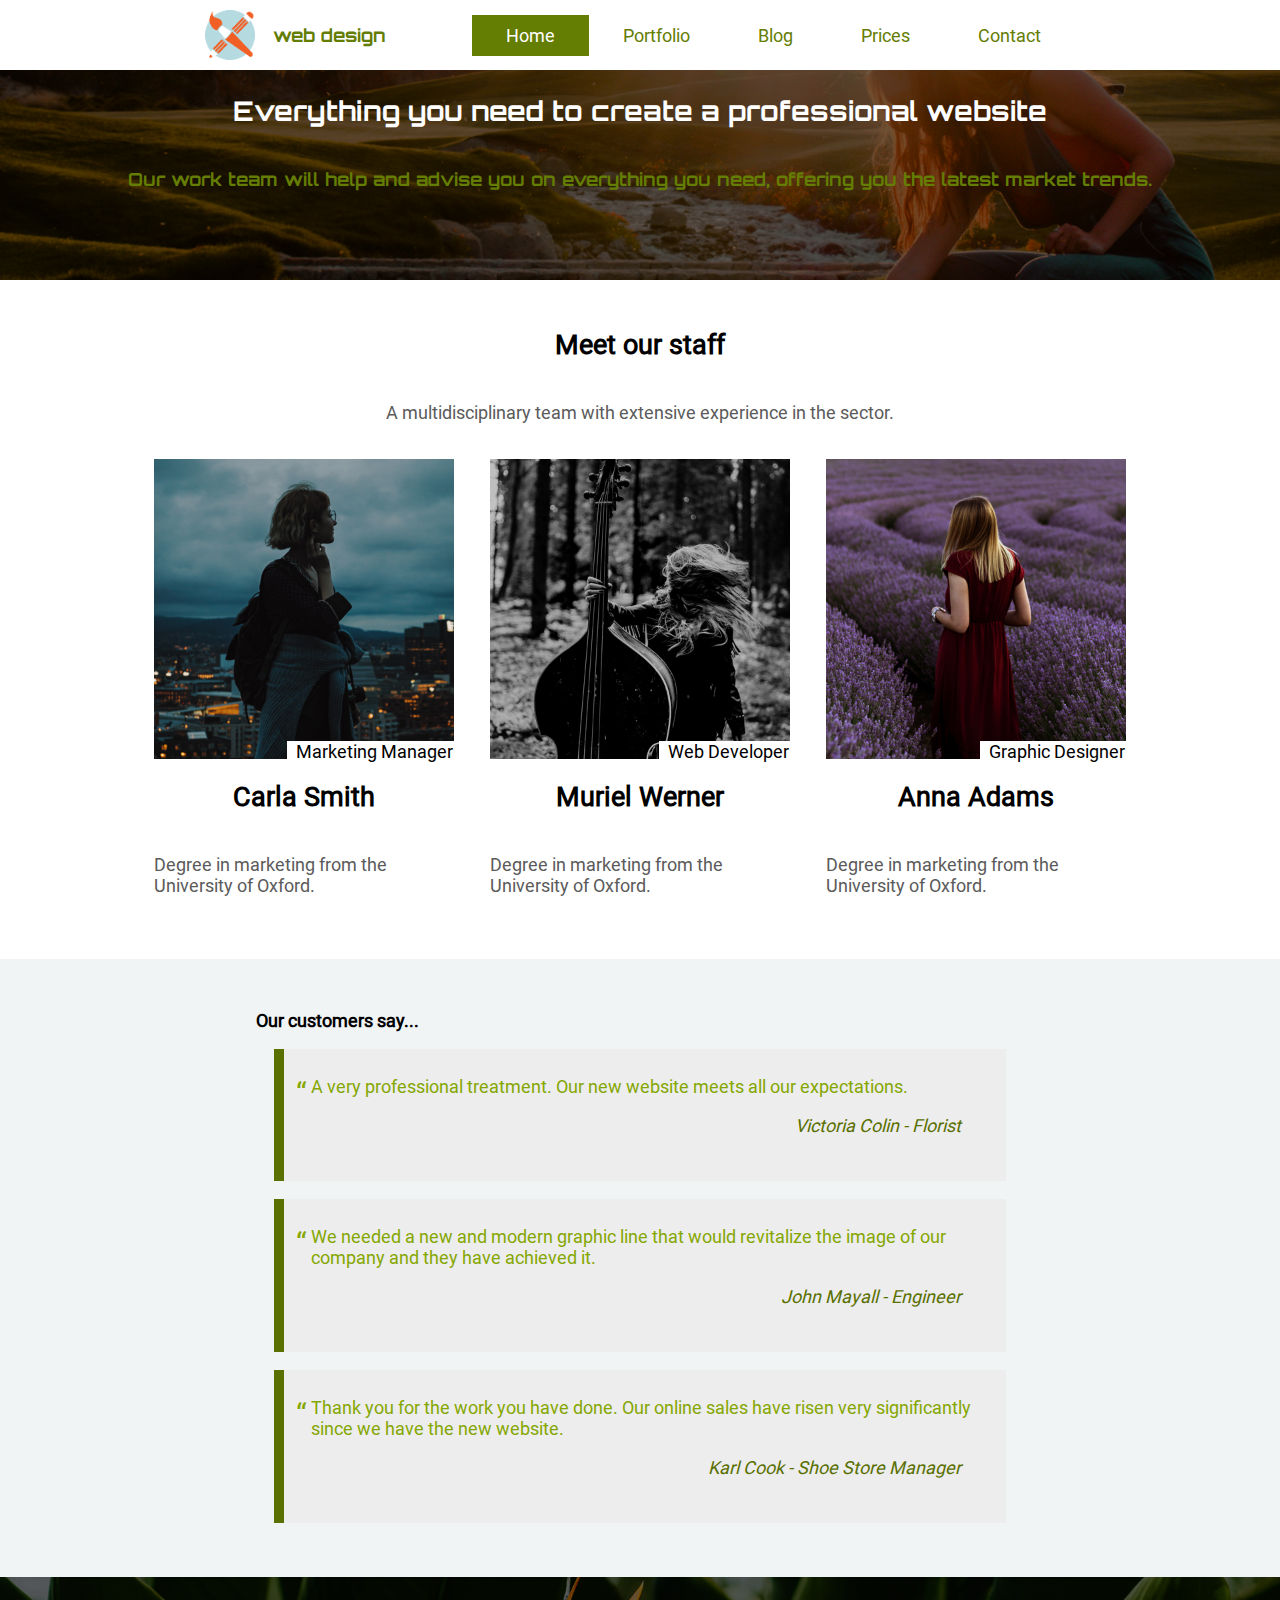
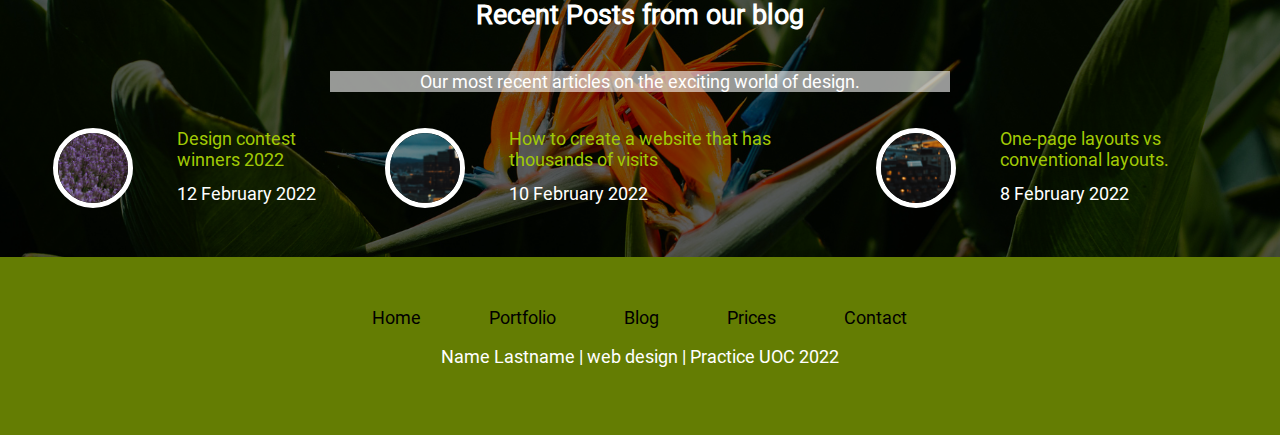
<file: index.html>
<!DOCTYPE html>
<html lang="en">

<head>
    <meta charset="UTF-8">
    <meta http-equiv="X-UA-Compatible" content="IE=edge">
    <meta name="viewport" content="width=device-width, initial-scale=1.0">
    <meta name="description" content="Consulting professional services for digitization">
    <title>Professional websites</title>
    <link rel="icon" type="image/x-icon" href="images/favicon.png">
    <link rel="stylesheet" href="css/styles.css">
    <link rel="stylesheet" href="css/home.css">
</head>

<body id="home">
<header>
    <nav>
        <a href="index.html" class="logo">
            <img src="images/logo.png" alt="website logo" width="50"/>
            <span>web design</span>
        </a>
        <ul>
            <li><a class="active" href="#">Home</a></li>
            <li><a href="#">Portfolio</a></li>
            <li><a href="#">Blog</a></li>
            <li><a href="prices.html">Prices</a></li>
            <li><a href="contact.html">Contact</a></li>
        </ul>
    </nav>

</header>
<div class="header-image-wrapper">
    <div class="header-image">
        <section class="recent-post">
            <h2>Everything you need to create a professional website</h2>
            <p>Our work team will help and advise you on everything you need, offering you the latest market trends.</p>
        </section>
    </div>
</div>
<section class="our-staff">
    <h2>Meet our staff</h2>
    <p>A multidisciplinary team with extensive experience in the sector.</p>

    <div class="staff">
    <section class="marketing-staff">
        <img src="images/staff1.jpg" alt="marketing girl" width="300">
        <span>Marketing Manager</span>
        <h2>Carla Smith</h2>
        <p>Degree in marketing from the University of Oxford.</p>
    </section>

    <section class="web-developer">
        <img src="images/staff2.jpg" alt="web developer girl" width="300">
        <span>Web Developer</span>
        <h2>Muriel Werner</h2>
        <p>Degree in marketing from the University of Oxford.</p>
    </section>

    <section class="graphic-designer">
        <img src="images/staff3.jpg" alt="graphic designer girl" width="300">
        <span>Graphic Designer</span>
        <h2>Anna Adams</h2>
        <p>Degree in marketing from the University of Oxford.</p>
    </section>
    </div>

</section>
<section class="our-customers">
    <h2>Our customers say...</h2>
    <div class="review">
        <q>A very professional treatment. Our new website meets all our expectations.</q>
        <cite>Victoria Colin - Florist</cite>
    </div>
    <div class="review">
        <q>We needed a new and modern graphic line that would revitalize the image of our company and they have
            achieved it.</q>
        <cite>John Mayall - Engineer</cite>
    </div>
    <div class="review">
        <q>Thank you for the work you have done. Our online sales have risen very significantly since we have the new
            website.</q>
        <cite>Karl Cook - Shoe Store Manager</cite>
    </div>
</section>
<div class="recent-post-wrapper">
    <div class="post-image">
        <section class="recent-post">
            <h2>Recent Posts from our blog</h2>

            <p>Our most recent articles on the exciting world of design.</p>

            <div class="post-list">
                <div class="post">
                    <img src="./images/blog1.jpg" alt="Design content blog" width="80">
                    <a href="#">Design contest winners 2022</a>
                    <time datetime="2022-02-12">12 February 2022</time>
                </div>

                <div class="post">
                    <img src="./images/blog2.jpg" alt="How to create a website" width="80">
                    <a href="#">How to create a website that has thousands of visits</a>
                    <time datetime="2022-02-10">10 February 2022</time>
                </div>

                <div class="post">
                    <img src="./images/blog3.jpg" alt="Layouts comparison" width="80">
                    <a href="#">One-page layouts vs conventional layouts.</a>
                    <time datetime="2022-02-08">8 February 2022</time>
                </div>
            </div>
        </section>
    </div>
</div>
<footer>
    <ul>
        <li><a href="index.html">Home</a></li>
        <li><a href="#">Portfolio</a></li>
        <li><a href="#">Blog</a></li>
        <li><a href="prices.html">Prices</a></li>
        <li><a href="contact.html">Contact</a></li>
    </ul>
    <p>Name Lastname | web design | Practice UOC 2022</p>
</footer>
</body>

</html>
</file>
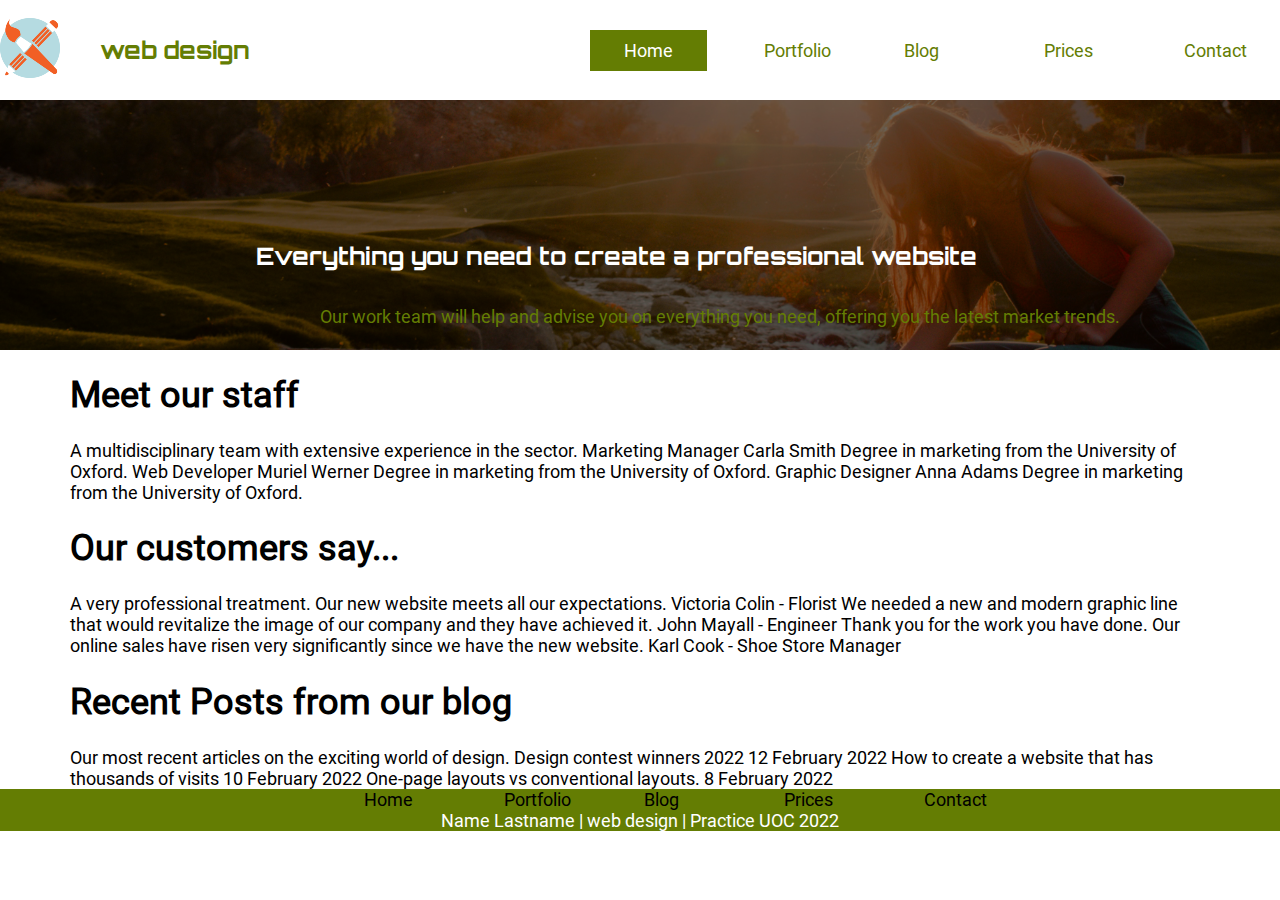
<file: site/index.html>
<!DOCTYPE html>
<html lang="en">

<head>
    <meta charset="UTF-8">
    <meta http-equiv="X-UA-Compatible" content="IE=edge">
    <meta name="viewport" content="width=device-width, initial-scale=1.0">
    <meta name="description" content="">
    <title>Professional websites</title>
    <link rel="icon" type="image/x-icon" href="images/favicon.png">
    <link rel="stylesheet" href="css/styles.css">
    <link rel="stylesheet" href="css/home.css">
</head>

<body id="home">
<header>
    <nav>
        <figure>
            <img src="images/logo.png" alt="logo"/>
        </figure>
        <span class="logo">web design</span>
        <ul>
            <li><a class="active" href="#">Home</a></li>
            <li><a href="#">Portfolio</a></li>
            <li><a href="#">Blog</a></li>
            <li><a href="prices.html">Prices</a></li>
            <li><a href="contact.html">Contact</a></li>
        </ul>
    </nav>
    <div class="header-image"></div>
    <h1>Everything you need to create a professional website</h1>
    <p>Our work team will help and advise you on everything you need, offering you the latest market trends.</p>
</header>
<main class="container">
    <section>
        <h1>Meet our staff</h1>
        A multidisciplinary team with extensive experience in the sector.

        Marketing Manager
        Carla Smith
        Degree in marketing from the University of Oxford.

        Web Developer
        Muriel Werner
        Degree in marketing from the University of Oxford.

        Graphic Designer
        Anna Adams
        Degree in marketing from the University of Oxford.
    </section>
    <section>
        <h1>Our customers say...</h1>
        A very professional treatment. Our new website meets all our expectations.
        Victoria Colin - Florist
        We needed a new and modern graphic line that would revitalize the image of our company and they have
        achieved it.
        John Mayall - Engineer
        Thank you for the work you have done. Our online sales have risen very significantly since we have the new
        website.
        Karl Cook - Shoe Store Manager
    </section>
    <section>
        <h1>Recent Posts from our blog</h1>

        Our most recent articles on the exciting world of design.

        Design contest winners 2022
        12 February 2022

        How to create a website that has thousands of visits
        10 February 2022

        One-page layouts vs conventional layouts.
        8 February 2022

    </section>
</main>
<footer>
    <ul>
        <li><a href="index.html">Home</a></li>
        <li><a href="#">Portfolio</a></li>
        <li><a href="#">Blog</a></li>
        <li><a href="prices.html">Prices</a></li>
        <li><a href="contact.html">Contact</a></li>
    </ul>
    <p>Name Lastname | web design | Practice UOC 2022</p>
</footer>
</body>

</html>
</file>
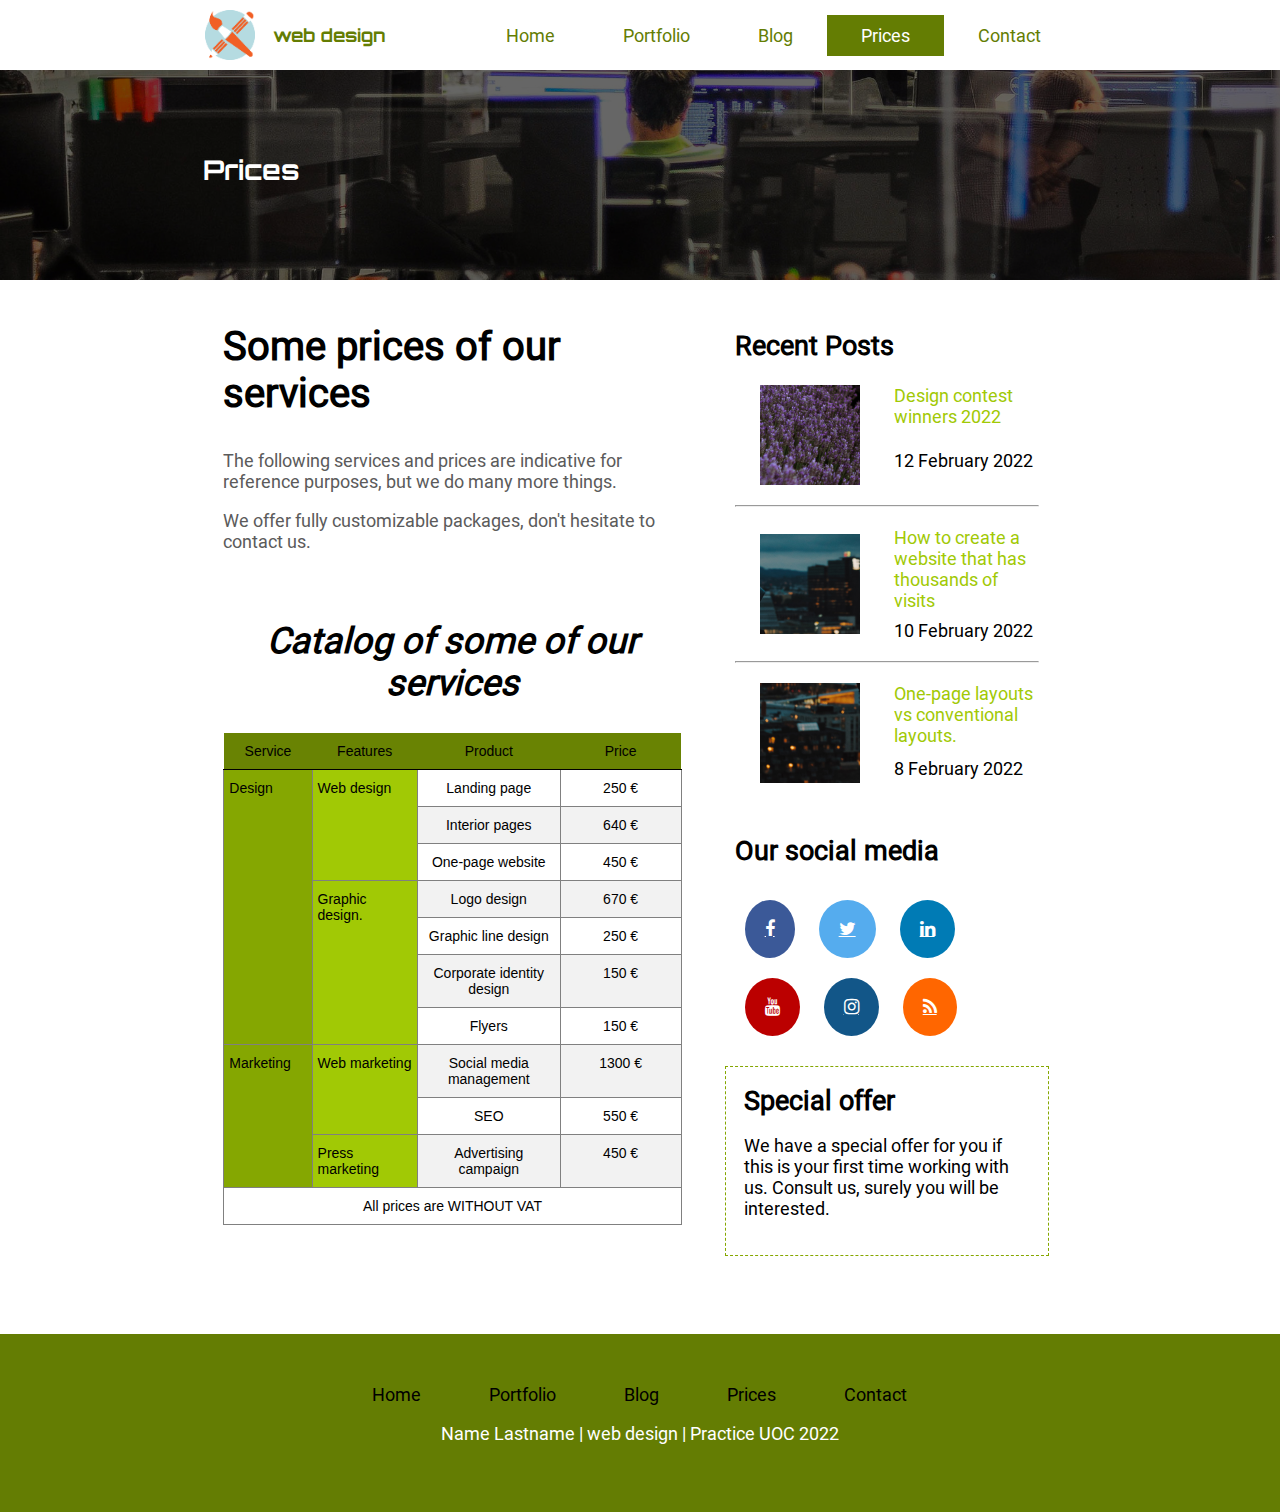
<file: prices.html>
<!DOCTYPE html>
<html lang="en">

<head>
    <meta charset="UTF-8">
    <meta http-equiv="X-UA-Compatible" content="IE=edge">
    <meta name="viewport" content="width=device-width, initial-scale=1.0">
    <meta name="description" content="Different rates for our services">
    <title>Rates</title>
    <link rel="icon" type="image/x-icon" href="images/favicon.png">
    <link rel="stylesheet" href="font-awesome-4.7.0/css/font-awesome.min.css">
    <link rel="stylesheet" href="css/styles.css">
    <link rel="stylesheet" href="css/contactAndPrices.css">
    <link rel="stylesheet" href="css/prices.css">
</head>

<body id="prices">
<header>
    <nav>
        <a href="index.html" class="logo">
            <img src="images/logo.png" alt="logo" width="50"/>
            <span>web design</span>
        </a>
        <ul>
            <li><a href="index.html">Home</a></li>
            <li><a href="#">Portfolio</a></li>
            <li><a href="#">Blog</a></li>
            <li><a class="active" href="#">Prices</a></li>
            <li><a href="contact.html">Contact</a></li>
        </ul>
    </nav>
</header>
<div class="header-image-wrapper">
    <div class="header-image">
        <section class="header-title">
            <h2>Prices</h2>
        </section>
    </div>
</div>
<main>
    <div>
        <section class="service-prices">
            <h2>Some prices of our services</h2>
            <p>The following services and prices are indicative for reference purposes, but we do many more
                things.</p>

            <p>We offer fully customizable packages, don't hesitate to contact us.</p>
        </section>
        <section class="service-catalog">
            <h2>Catalog of some of our services</h2>
            <table class="tg">
                <colgroup>
                    <col style="width: 100px">
                    <col style="width: 130px">
                    <col style="width: 180px">
                    <col style="width: 180px">
                </colgroup>
                <thead>
                <tr>
                    <th class="tg-s5ks">Service</th>
                    <th class="tg-s5ks">Features</th>
                    <th class="tg-s5ks">Product</th>
                    <th class="tg-s5ks">Price</th>
                </tr>
                </thead>
                <tbody>
                <tr>
                    <td class="tg-706m" rowspan="7">Design<br></td>
                    <td class="tg-d52n" rowspan="3">Web design</td>
                    <td class="tg-0pky">Landing page</td>
                    <td class="tg-0pky">250 €</td>
                </tr>
                <tr>
                    <td class="tg-llyw">Interior pages</td>
                    <td class="tg-llyw">640 €</td>
                </tr>
                <tr>
                    <td class="tg-0pky">One-page website</td>
                    <td class="tg-0pky">450 €</td>
                </tr>
                <tr>
                    <td class="tg-d52n" rowspan="4">Graphic design.</td>
                    <td class="tg-llyw">Logo design</td>
                    <td class="tg-llyw">670 €</td>
                </tr>
                <tr>
                    <td class="tg-0pky">Graphic line design</td>
                    <td class="tg-0pky">250 €</td>
                </tr>
                <tr>
                    <td class="tg-llyw">Corporate identity design</td>
                    <td class="tg-llyw">150 €</td>
                </tr>
                <tr>
                    <td class="tg-0pky">Flyers</td>
                    <td class="tg-0pky">150 €</td>
                </tr>
                <tr>
                    <td class="tg-706m" rowspan="3">Marketing</td>
                    <td class="tg-d52n" rowspan="2">Web marketing</td>
                    <td class="tg-llyw">Social media management</td>
                    <td class="tg-llyw">1300 €</td>
                </tr>
                <tr>
                    <td class="tg-0pky">SEO</td>
                    <td class="tg-0pky">550 €</td>
                </tr>
                <tr>
                    <td class="tg-d52n">Press<br>marketing</td>
                    <td class="tg-llyw">Advertising campaign</td>
                    <td class="tg-llyw">450 €</td>
                </tr>
                <tr>
                    <td class="tg-c3ow" colspan="4">All prices are WITHOUT VAT</td>
                </tr>
                </tbody>
            </table>
        </section>
    </div>
    <aside>
        <section>
            <h2>Recent Posts</h2>

            <div class="post">
                <img src="./images/blog1.jpg" alt="Design content blog" width="100">
                <a href="#">Design contest winners 2022</a>
                <time datetime="2022-02-12">12 February 2022</time>
            </div>

            <hr>

            <div class="post">
                <img src="./images/blog2.jpg" alt="How to create a website" width="100">
                <a href="#">How to create a website that has thousands of visits</a>
                <time datetime="2022-02-10">10 February 2022</time>
            </div>

            <hr>

            <div class="post">
                <img src="./images/blog3.jpg" alt="Layouts comparison" width="100">
                <a href="#">One-page layouts vs conventional layouts.</a>
                <time datetime="2022-02-08">8 February 2022</time>
            </div>
        </section>
        <section class="social-media">
            <h2>Our social media</h2>
            <a aria-label="facebook" href="#" class="facebook"><i class="fa fa-facebook"></i></a>
            <a aria-label="twitter" href="#" class="twitter"><i class="fa fa-twitter"></i></a>
            <a aria-label="linkedin" href="#" class="linkedin"><i class="fa fa-linkedin"></i></a>
            <a aria-label="youtube" href="#" class="youtube"><i class="fa fa-youtube"></i></a>
            <a aria-label="instagram" href="#" class="instagram"><i class="fa fa-instagram"></i></a>
            <a aria-label="rss" href="#" class="rss"><i class="fa fa-rss"></i></a>
        </section>
        <section class="special-offer">
            <h2>Special offer</h2>
            <p>We have a special offer for you if this is your first time working with us. Consult us, surely you
                will
                be interested.</p>
        </section>
    </aside>
</main>
<footer>
    <ul>
        <li><a href="index.html">Home</a></li>
        <li><a href="#">Portfolio</a></li>
        <li><a href="#">Blog</a></li>
        <li><a href="#">Prices</a></li>
        <li><a href="contact.html">Contact</a></li>
    </ul>
    <p>Name Lastname | web design | Practice UOC 2022</p>
</footer>

</body>

</html>
</file>
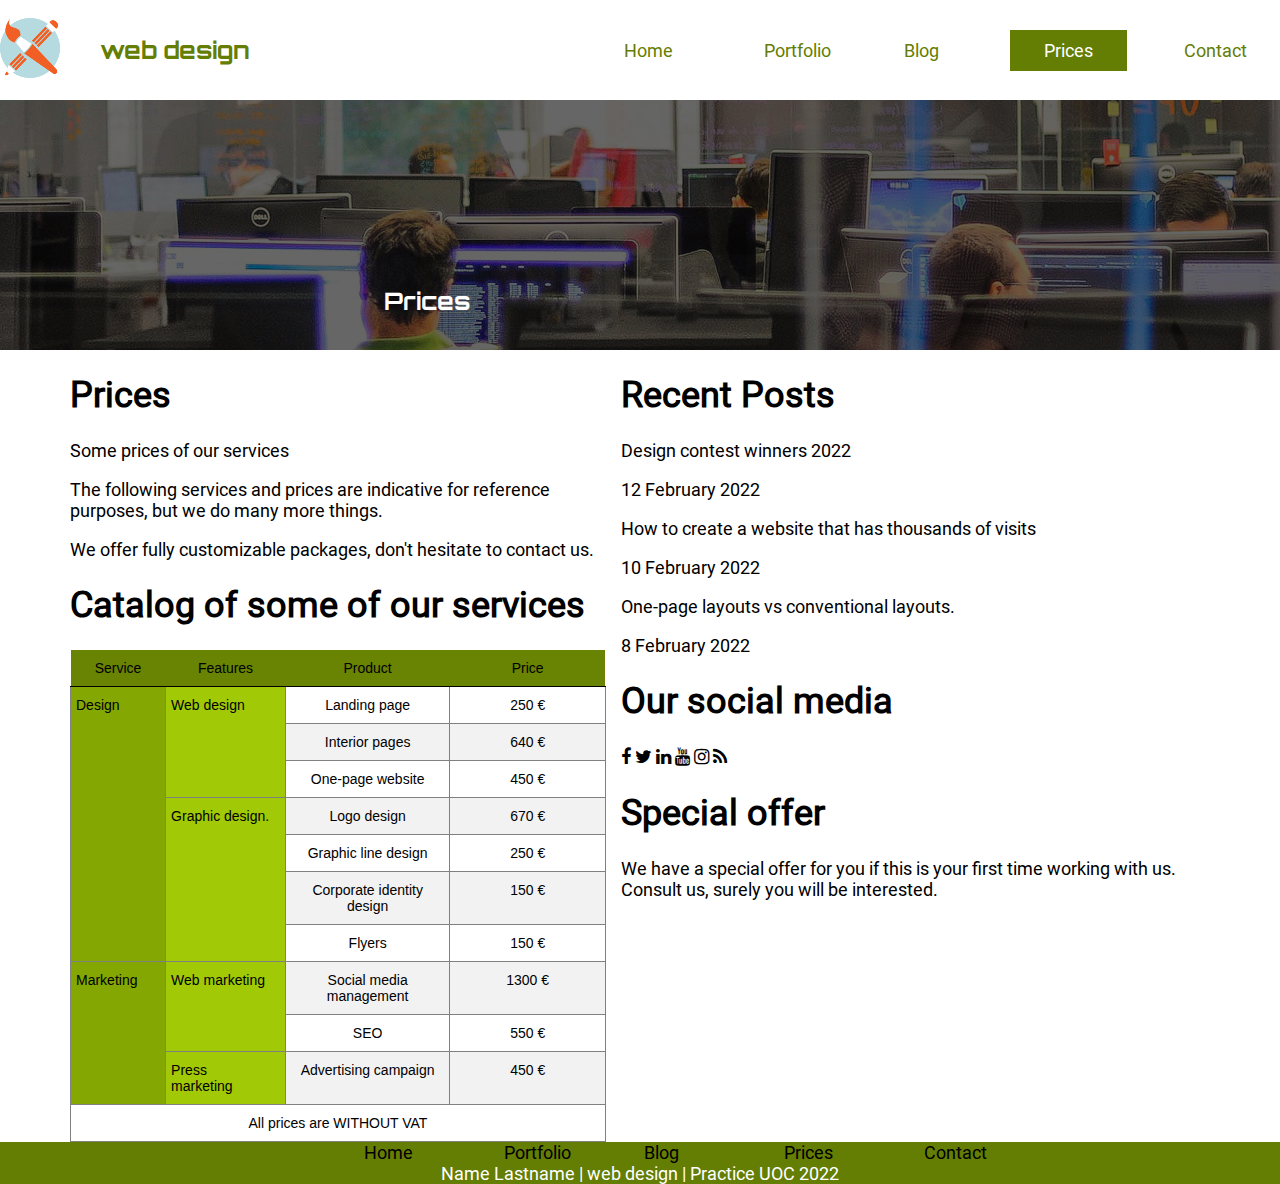
<file: site/prices.html>
<!DOCTYPE html>
<html lang="en">

<head>
    <meta charset="UTF-8">
    <meta http-equiv="X-UA-Compatible" content="IE=edge">
    <meta name="viewport" content="width=device-width, initial-scale=1.0">
    <meta name="description" content="">
    <title>Rates</title>
    <link rel="icon" type="image/x-icon" href="images/favicon.png">
    <link rel="stylesheet" href="font-awesome-4.7.0/css/font-awesome.min.css">
    <link rel="stylesheet" href="css/styles.css">
    <link rel="stylesheet" href="css/contactAndPrices.css">
    <link rel="stylesheet" href="css/prices.css">
</head>

<body id="prices">
<header>
    <nav>
        <figure>
            <img src="images/logo.png" loading="lazy" alt="logo"/>
        </figure>
        <span class="logo">web design</span>
        <ul>
            <li><a href="index.html">Home</a></li>
            <li><a href="#">Portfolio</a></li>
            <li><a href="#">Blog</a></li>
            <li><a class="active" href="#">Prices</a></li>
            <li><a href="contact.html">Contact</a></li>
        </ul>
    </nav>
    <div class="header-image"></div>
    <h1>Prices</h1>
</header>
<main class="container">
    <section>
        <section>
            <h1>Prices</h1>

            <p>Some prices of our services</p>
            <p>The following services and prices are indicative for reference purposes, but we do many more
                things.</p>

            <p>We offer fully customizable packages, don't hesitate to contact us.</p>

            <h1>Catalog of some of our services</h1>
            <table class="tg">
                <colgroup>
                    <col style="width: 100px">
                    <col style="width: 130px">
                    <col style="width: 180px">
                    <col style="width: 180px">
                </colgroup>
                <thead>
                <tr>
                    <th class="tg-s5ks">Service</th>
                    <th class="tg-s5ks">Features</th>
                    <th class="tg-s5ks">Product</th>
                    <th class="tg-s5ks">Price</th>
                </tr>
                </thead>
                <tbody>
                <tr>
                    <td class="tg-706m" rowspan="7">Design<br></td>
                    <td class="tg-d52n" rowspan="3">Web design</td>
                    <td class="tg-0pky">Landing page</td>
                    <td class="tg-0pky">250 €</td>
                </tr>
                <tr>
                    <td class="tg-llyw">Interior pages</td>
                    <td class="tg-llyw">640 €</td>
                </tr>
                <tr>
                    <td class="tg-0pky">One-page website</td>
                    <td class="tg-0pky">450 €</td>
                </tr>
                <tr>
                    <td class="tg-d52n" rowspan="4">Graphic design.</td>
                    <td class="tg-llyw">Logo design</td>
                    <td class="tg-llyw">670 €</td>
                </tr>
                <tr>
                    <td class="tg-0pky">Graphic line design</td>
                    <td class="tg-0pky">250 €</td>
                </tr>
                <tr>
                    <td class="tg-llyw">Corporate identity design</td>
                    <td class="tg-llyw">150 €</td>
                </tr>
                <tr>
                    <td class="tg-0pky">Flyers</td>
                    <td class="tg-0pky">150 €</td>
                </tr>
                <tr>
                    <td class="tg-706m" rowspan="3">Marketing</td>
                    <td class="tg-d52n" rowspan="2">Web marketing</td>
                    <td class="tg-llyw">Social media management</td>
                    <td class="tg-llyw">1300 €</td>
                </tr>
                <tr>
                    <td class="tg-0pky">SEO</td>
                    <td class="tg-0pky">550 €</td>
                </tr>
                <tr>
                    <td class="tg-d52n">Press<br>marketing</td>
                    <td class="tg-llyw">Advertising campaign</td>
                    <td class="tg-llyw">450 €</td>
                </tr>
                <tr>
                    <td class="tg-c3ow" colspan="4">All prices are WITHOUT VAT</td>
                </tr>
                </tbody>
            </table>
        </section>
    </section>
    <section>
        <section>
            <h1>Recent Posts</h1>

            <p>Design contest winners 2022</p>
            <time datetime="2022-02-12">12 February 2022</time>

            <p>How to create a website that has thousands of visits</p>
            <time datetime="2022-02-10">10 February 2022</time>

            <p>One-page layouts vs conventional layouts.</p>
            <time datetime="2022-02-08">8 February 2022</time>
        </section>
        <section>
            <h1>Our social media</h1>
            <i class="fa fa-facebook"></i>
            <i class="fa fa-twitter"></i>
            <i class="fa fa-linkedin"></i>
            <i class="fa fa-youtube"></i>
            <i class="fa fa-instagram"></i>
            <i class="fa fa-rss"></i>
        </section>
        <section>
            <h1>Special offer</h1>
            <p>We have a special offer for you if this is your first time working with us. Consult us, surely you
                will
                be interested.</p>
        </section>
    </section>
</main>
<footer>
    <ul>
        <li><a href="index.html">Home</a></li>
        <li><a href="#">Portfolio</a></li>
        <li><a href="#">Blog</a></li>
        <li><a href="#">Prices</a></li>
        <li><a href="contact.html">Contact</a></li>
    </ul>
    <p>Name Lastname | web design | Practice UOC 2022</p>
</footer>

</body>

</html>
</file>
<file: css/styles.css>
/**
This file contains the common styles for the web site
 */

:root {
    /* common variables */
    --body: #0c0c0d;
    --text: #5b5b5b;
    --highlighted-menu: #647d03;
    --footer-link: #000000;
    --footer-link-hover: #ffffff; /* underline */

    /* contact.html and prices.html */
    --link-hover: #000000 ; /* underline */
    --facebook: #3B5998;
    --twitter: #55ACEE;
    --youtube: #bb0000;
    --linkedin: #007bb5;
    --instagram: #125688;
    --rss: #ff6600;
    --recent-posts-hover: #ffffff;

    /* Green Colour Palette */
    --dark-green: #5a7001;
    --mid-dark-green: #698303;
    --dark-green-lite: #647d03;
    --middle-green: #85a701;
    --lighter-green: #a1c905;
}

* {
    box-sizing: border-box;
}


@font-face {
    font-family: 'Roboto';
    src: url("../fonts/Roboto/Roboto-Regular.ttf");
}

@font-face {
    font-family: 'Roboto bold';
    src: url("../fonts/Roboto/Roboto-Bold.ttf");
}

@font-face {
    font-family: 'Orbitron';
    font-weight: bold;
    src: url("../fonts/Orbitron/Orbitron-VariableFont_wght.ttf");
}


body {
    margin: 0;
    padding: 0;
    font-family: Roboto, sans-serif, Arial, Helvetica, sans-serif;
    font-size: 18px;
}

.logo {
    text-decoration: none;
    font-family: Orbitron, sans-serif;
    display: flex;
    flex-grow: 1;
    align-items: center;
}

.logo:active {
    text-decoration: none;
    color: var(--dark-green-lite);
}

.logo span {
    margin-left: 1em;
}

.header-image-wrapper h2 {
    font-family: Orbitron, sans-serif;
    color: white;
}

.header-image-wrapper p, .logo {
    font-family: Orbitron, sans-serif;
    color: var(--dark-green-lite);
}

/* Nav */

nav {
    overflow: hidden;
    position: fixed;
    top: 0;
    width: 100%;
    background-color: white;
    display: flex;
    align-items: center;
    padding: 10px 16% 10px 16%;
    z-index: 1;
}

nav ul {
    align-items: end;
}

nav ul, footer ul {
    display: flex;
    margin: 0;
    padding: 0;
}

nav li, footer li {
    text-align: center;
    list-style-type: none;
}

nav li a, footer a {
    color: black;
    text-decoration: none;
    padding: 10px 34px;
    text-transform: capitalize;
}

nav a:not(.active) {
    color: var(--dark-green-lite);
}

nav li a:hover:not(.active) {
    color: white;
    background-color: var(--dark-green-lite);
}

/* Footer */

footer {
    padding: 50px;
    background-color: var(--dark-green-lite);
}

footer ul {
    justify-content: center;
}

footer a {
    color: var(--footer-link);
}

footer p {
    color: white;
    text-align: center;
}

footer a:hover {
    text-decoration: underline;
    color: var(--footer-link-hover);
}

.active {
    color: white;
    background-color: var(--dark-green-lite);
}

/* Recent post */

.post a, .post a:visited {
    text-decoration: none;
    color: var(--lighter-green);
}

.post {
    display: grid;
    gap: .5em;
    grid-template-columns: 150px 1fr;
}

.post img {
    grid-row: 1 / 3;
    align-self: center;
    justify-self: center;
}
</file>
<file: css/home.css>
:root {
    /* index.html */
    --our-customer-bg: #f1f4f5;
    --our-customer-blocks: #EDEDED;
    --title-size: 36px;
}

#home {
    display: grid;
    grid-template-columns: repeat(12, 1fr);
}

header {
    grid-column: 1 / 13;
}

.our-staff {
    grid-column: 3 / 11;
}

.our-customers {
    padding: 2em 20% 2em 20%;
    grid-column: 1 / 13;
}

.recent-post-wrapper {
    grid-column: 1 / 13;
    height: 280px;
}

footer {
    grid-column: 1 / 13;
}

div.header-image-wrapper {
    grid-column: 1 / 13;
    height: 280px;
    position: relative;
    display: flex;
    flex-direction: column;
    justify-content: center;
}

.header-image:before {
    top: 0;
    left: 0;
    position: absolute;
    content: "";
    width: 100%;
    height: 280px;
    background-size: cover;
    background-image: url("../images/cabecera_inicio.jpg");
    background-position: 0 30%;
    filter: brightness(0.4) saturate(1.5);
}

.our-staff {
    display: flex;
    flex-direction: column;
    padding: 1.5em 0;
}

.our-staff h2 {
    place-self: center;
    grid-column: 1 / 6;
}

.our-staff p {
    place-self: center;
    grid-column: 1 / 6;
    color: var(--text);
}

.our-staff .staff {
    display: flex;
    justify-content: center;
}

.our-staff .staff section {
    padding: 1em;
    position: relative;
    display: flex;
    flex-direction: column;
    align-items: center;
}

.our-staff .staff section span {
    padding: 0 .5em;
    position: absolute;
    top: 300px;
    right: 10px;
    background-color: white;
}

/* Our customers */

.our-customers {
    background-color: var(--our-customer-bg);
}

.our-customers h2 {
    font-size: 18px;
}

.review {
    padding: 1.5em;
    margin: 1em;
    border-left: 10px solid var(--dark-green);
    background-color: var(--our-customer-blocks);
}

.our-customers q {
    position: relative;
    color: var(--middle-green);
}

.our-customers q:after {
    content: no-close-quote;
}

.our-customers q:before {
    display: block;
    position: absolute;
    left: -15px;
    top: 0;
    font-size: 30px;
}

.our-customers cite {
    margin: 1em;
    display: block;
    text-align: right;
    color: var(--dark-green);
}


/* Recent post */
.recent-post-wrapper .post-image:before {
    top: 0; left: 0;
    position: absolute;
    content: "";
    width: 100%;
    height: 280px;
    background-size: cover;
    background-image: url("../images/fondo_inicio.jpg");
    background-position: 0 30%;
    filter: brightness(0.4) saturate(1.5);
}

.recent-post-wrapper {
    color: white;
    position: relative;
}

.recent-post {
    position: relative;
    display: flex;
    flex-direction: column;
    align-items: center;
}

.recent-post-wrapper p {
    text-align: center;
    padding: 0 5em 0 5em;
    background-color: rgba(255, 255, 255, 0.59);
}

.recent-post-wrapper img {
    border-radius: 50%;
    border: 5px solid white;
}

.post-list {
    display: flex;
    justify-content: center;
    margin: 1em;
}

.post a:hover {
    color: var(--recent-posts-hover);
}
</file>
<file: site/css/styles.css>
/**
This file contains the common styles for the web site
 */

:root {
    /* common variables */
    --body: #0c0c0d;
    --text: #5b5b5b;
    --highlighted-menu: #647d03;
    --footer-link: #000000;
    --footer-link-hover: #ffffff; /* underline */

    /* contact.html and prices.html */
    --link: #647d03;
    --link-hover: #000000; /* underline */
    --facebook: #3B5998;
    --twitter: #55ACEE;
    --youtube: #bb0000;
    --linkedin: #007bb5;
    --instagram: #125688;
    --rss: #ff6600;

    /* Green Colour Palette */
    --dark-green: #5a7001;
    --mid-dark-green: #698303;
    --dark-green-lite: #647d03;
    --middle-green: #85a701;
    --lighter-green: #a1c905;
}

* {
    box-sizing: border-box;
}


@font-face {
    font-family: 'Roboto';
    src: url("../fonts/Roboto/Roboto-Regular.ttf");
}

@font-face {
    font-family: 'Orbitron';
    font-weight: bold;
    src: url("../fonts/Orbitron/Orbitron-VariableFont_wght.ttf");
}


body {
    margin: 0;
    padding: 0;
    font-family: Roboto, sans-serif, Arial, Helvetica, sans-serif;
    font-size: 18px;
}

header h1, .logo {
    font-size: 24px;
    font-family: Orbitron, sans-serif;
    color: white;
}

header p, .logo {
    color: var(--dark-green-lite);
}


.container {
    max-width: 90%;
    width: 1140px; /* fixed */
    margin: 0em auto;
}

/* Nav */

nav ul, footer ul {
    display: flex;
    margin: 0;
    padding: 10px 30px;
}

nav li, footer li {
    width: 100px;
    text-align: center;
    list-style-type: none;
    margin-left: 40px;
}

nav a, footer a {
    color: black;
    text-decoration: none;
    padding: 10px 34px;
    text-transform: capitalize;
}

nav {
    display: flex;
    align-items: center;
}

nav figure {
    margin-left: 0;
}

nav a:not(.active) {
    color: var(--dark-green-lite);
}

nav a:hover:not(.active) {
    color: white;
    background-color: var(--dark-green-lite);
}

nav ul {
    flex-grow: 1;
    justify-content: end;
}

footer {
    background-color: var(--dark-green-lite);
}

footer ul {
    margin: 0;
    padding: 0;
    justify-content: center;
}

footer a {
    color: var(--footer-link);
}

footer p {
    margin: 0;
    color: white;
    text-align: center;
}

footer a:hover {
    text-decoration: underline;
    color: var(--footer-link-hover);
}

.active {
    color: white;
    background-color: var(--dark-green-lite);
}


/* Footer */
</file>
<file: site/css/home.css>
:root {
    /* index.html */
    --recent-posts: #a1c905;
    --recent-posts-hover: #ffffff;
    --our-customer-bg: #f1f4f5;
    --our-customer-blocks: #EDEDED;
    --title-size: 36px;
}

header .header-image {
    display: flex;
    flex-direction: column;
    justify-content: center;
    align-items: center;
    height: 250px;
    background-size: cover;
    background-image: url("../images/cabecera_inicio.jpg");
    background-position: 0 30%;
    filter: brightness(0.4) saturate(1.5);
}

header h1 {
    position: absolute;
    top: 25%;
    left: 20%;
}

header p {
    position: absolute;
    top: 32%;
    left: 25%;
}
</file>
<file: css/contactAndPrices.css>
#contact, #prices {
    display: grid;
    grid-template-columns: repeat(12, 1fr);
}

section {
    padding: 10px;
}

header {
    grid-column: 1 / 13;
}

.header-image-wrapper {
    grid-column: 1 / 13;
}

main {
    grid-column: 3 / 11;
}

footer {
    grid-column: 1 / 13;
}


main {
    display: flex;
    gap: 15px;
    padding-bottom: 50px;
}

.header-image-wrapper {
    height: 280px;
    position: relative;
    display: flex;
    flex-direction: column;
    justify-content: center;
}

.header-image-wrapper .header-image:before {
    top: 0;
    left: 0;
    position: absolute;
    content: "";
    width: 100%;
    height: 280px;
    background-size: cover;
    background-image: url("../images/cabecera_interna.jpg");
    background-position: 0 30%;
    filter: brightness(0.4) saturate(1.5);
}

.header-title {
    position: relative;
    top: 30px;
    left: 193px;
}

/* aside */

aside {
    padding: 1em;
    flex: 0 0 20em;
}

aside hr {
    margin: 20px 0 20px 0;
}

aside section {
    margin-bottom: 10px;
}

aside .social-media a {
    display: inline-flex;
    margin: 10px;
    padding: 20px;
    border-radius: 50%;
}

aside i:hover {
    color: black;
    text-decoration: underline;
}

aside .facebook {
    color: white;
    background-color: var(--facebook);
}

aside .twitter {
    color: white;
    background-color: var(--twitter);
}

aside .linkedin {
    color: white;
    background-color: var(--linkedin);
}

aside .youtube {
    color: white;
    background-color: var(--youtube);
}

aside .instagram {
    color: white;
    background-color: var(--instagram);
}

aside .rss {
    color: white;
    background-color: var(--rss);
}

aside .special-offer {
    padding: 1em;
    border: 1px dashed var(--middle-green);
}

aside .special-offer h2 {
    margin: 0;
}
</file>
<file: css/prices.css>
:root {
    --green-top-strip-table: #698303;
    --green-side-table: #85a701;
    --green-side-table-2: #a1c905;
    --gray-table-alternate-backgrounds: #f2f2f2;

    --title-size-prices: 2.5em;
    --prices-size-header: 2.2em;
    --title-size-table: 2em;
}


.tg {
    width: 100%;
    border-collapse: collapse;
    border-spacing: 0;
}

.tg td {
    border-color: black;
    border-style: solid;
    border-width: 1px;
    font-family: Arial, sans-serif;
    font-size: 14px;
    overflow: hidden;
    padding: 10px 5px;
    word-break: normal;
}

.tg th {
    border-color: black;
    border-style: solid;
    border-width: 1px;
    font-family: Arial, sans-serif;
    font-size: 14px;
    font-weight: normal;
    overflow: hidden;
    padding: 10px 5px;
    word-break: normal;
}

.tg .tg-s5ks {
    background-color: var(--green-top-strip-table);
    border: none;
    border-bottom: 1px solid;
    text-align: center;
    vertical-align: top
}

.tg .tg-c3ow {
    border-color: inherit;
    text-align: center;
    vertical-align: top
}

.tg .tg-d52n {
    background-color: var(--green-side-table-2);
    border-color: inherit;
    text-align: left;
    vertical-align: top
}

.tg .tg-llyw {
    background-color: var(--gray-table-alternate-backgrounds);
    border-color: inherit;
    text-align: center;
    vertical-align: top
}

.tg .tg-706m {
    background-color: var(--green-side-table);
    border-color: inherit;
    text-align: left;
    vertical-align: top
}

.tg .tg-0pky {
    text-align: center;
    border-color: inherit;
    vertical-align: top
}

header h1 {
    font-size: var(--title-size-prices);
}

.service-prices h2 {
    font-size: var(--prices-size-header);
}

.service-prices p {
    color: var(--text);
}

.service-catalog h2 {
    font-size: var(--title-size-table);
    text-align: center;
    font-style: italic;
}
</file>
<file: site/css/contactAndPrices.css>
main {
    display: flex;
    gap: 15px;
}

header .header-image {
    display: flex;
    align-items: center;
    padding-left: 100px;
    height: 250px;
    background-image: url("../images/cabecera_interna.jpg");
    background-position: 100% 0;
    filter: brightness(0.4) saturate(1.5);
    position: relative;
}

header h1 {
    position: absolute;
    top: 30%;
    left: 30%;
}
</file>
<file: site/css/prices.css>
:root {
    --green-top-strip-table: #698303;
    --green-side-table: #85a701;
    --green-side-table-2: #a1c905;
    --gray-table-alternate-backgrounds: #f2f2f2;

    --title-size-prices-: 2.5em;
    --title-size-header: 2.2em;
    --title-size-table: 2em;
}

.tg {
    border-collapse: collapse;
    border-spacing: 0;
}

.tg td {
    border-color: black;
    border-style: solid;
    border-width: 1px;
    font-family: Arial, sans-serif;
    font-size: 14px;
    overflow: hidden;
    padding: 10px 5px;
    word-break: normal;
}

.tg th {
    border-color: black;
    border-style: solid;
    border-width: 1px;
    font-family: Arial, sans-serif;
    font-size: 14px;
    font-weight: normal;
    overflow: hidden;
    padding: 10px 5px;
    word-break: normal;
}

.tg .tg-s5ks {
    background-color: var(--green-top-strip-table);
    border: none;
    border-bottom: 1px solid;
    text-align: center;
    vertical-align: top
}

.tg .tg-c3ow {
    border-color: inherit;
    text-align: center;
    vertical-align: top
}

.tg .tg-d52n {
    background-color: var(--green-side-table-2);
    border-color: inherit;
    text-align: left;
    vertical-align: top
}

.tg .tg-llyw {
    background-color: var(--gray-table-alternate-backgrounds);
    border-color: inherit;
    text-align: center;
    vertical-align: top
}

.tg .tg-706m {
    background-color: var(--green-side-table);
    border-color: inherit;
    text-align: left;
    vertical-align: top
}

.tg .tg-0pky {
    text-align: center;
    border-color: inherit;
    vertical-align: top
}
</file>
